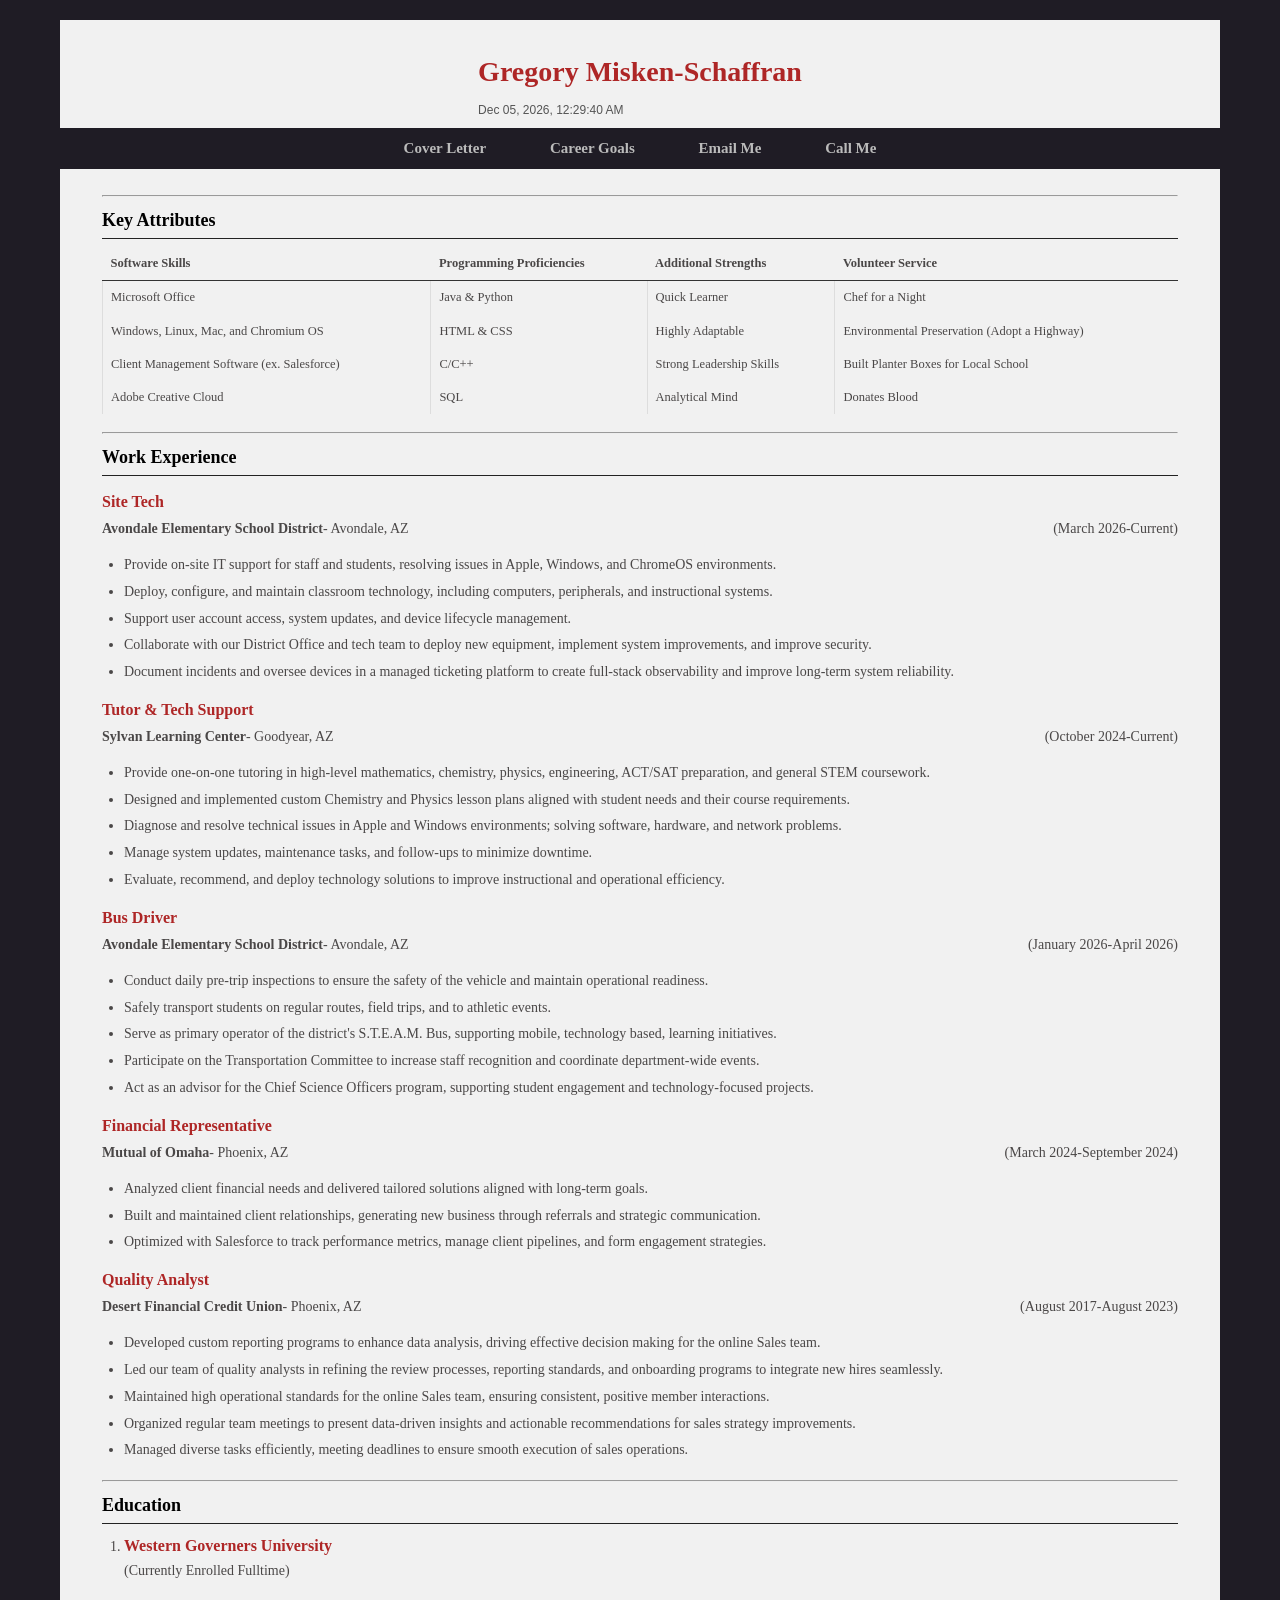
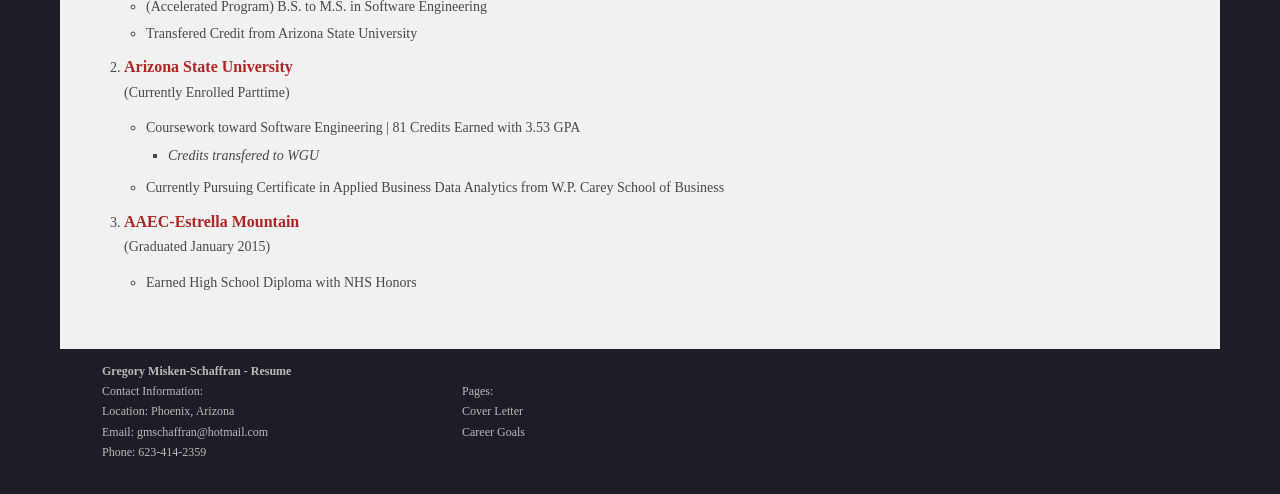
<file: public/index.html>
<!doctype html>
<html>
    <head>
        <meta charset="utf-8" />
        <meta name="viewport" content="width=device-width, initial-scale=1" />
        <title>Resume</title>
        <link href="media/favicon.png" type="image/png" rel="icon">
        <link href="./style.css" rel="stylesheet" />
    </head>

    <body>
        <header id="page-start">
            <div class="header-content">
                <h1>Gregory Misken-Schaffran</h1>
                <div class="print-only">
                        gmschaffran@hotmail.com<br>
                        (623)-414-2359<br>
                </div>
                <div id="current-date"></div>
            </div>
        </header>
        
        <nav>
            <a href="./cover-letter.html"><strong>Cover Letter</strong></a>
            <a href="./career-goals.html"><strong>Career Goals</strong></a>
            <a href="mailto:gmschaffran@hotmail.com"><strong>Email Me</strong></a>
            <a href="tel:+16234142359"><strong>Call Me</strong></a>
        </nav>
        
        <main>
            <section>
                <hr>
                <h2>Key Attributes</h2>
                <table>
                    <caption>Key Attributes</caption>
                    
                    <tr>
                        <th>Software Skills</th>
                        <th>Programming Proficiencies</th>
                        <th>Additional Strengths</th>
                        <th>Volunteer Service</th>
                    </tr>
                    
                    <tr>
                        <td>Microsoft Office</td>
                        <td>Java &amp; Python</td>
                        <td>Quick Learner</td>
                        <td>Chef for a Night</td>
                    </tr>
                    
                    <tr>
                        <td>Windows, Linux, Mac, and Chromium OS</td>
                        <td>HTML &amp; CSS</td>
                        <td>Highly Adaptable</td>
                        <td>Environmental Preservation (Adopt a Highway)</td>
                    </tr>
                    
                    <tr>
                        <td>Client Management Software (ex. Salesforce)</td>
                        <td>C/C++</td>
                        <td>Strong Leadership Skills</td>
                        <td>Built Planter Boxes for Local School</td>
                    </tr>

                    <tr>
                        <td>Adobe Creative Cloud</td>
                        <td>SQL</td>
                        <td>Analytical Mind</td>
                        <td>Donates Blood</td>
                    </tr>

                </table>
            </section>
            <hr>
            <section>
                <h2>Work Experience</h2>
                
                <article>
                    <h3>Site Tech</h3>
                    <p class="employer-details">
                        <span class="employer">Avondale Elementary School District</span>
                        <span class="employment-location"><span class="location-separator"> - </span>Avondale, AZ </span>
                        <span class="employment-length">(March 2026-Current)</span>
                    </p>
                    <ul>
                        <li>Provide on-site IT support for staff and students, resolving issues in Apple, Windows, and ChromeOS environments.</li>
                        <li>Deploy, configure, and maintain classroom technology, including computers, peripherals, and instructional systems.</li>
                        <li>Support user account access, system updates, and device lifecycle management.</li>
                        <li>Collaborate with our District Office and tech team to deploy new equipment, implement system improvements, and improve security.</li>
                        <li>Document incidents and oversee devices in a managed ticketing platform to create full-stack observability and improve long-term system reliability.</li>
                    </ul>
                </article>
                
                <article>
                    <h3>Tutor &amp; Tech Support</h3>
                    <p class="employer-details">
                        <span class="employer">Sylvan Learning Center</span>
                        <span class="employment-location"><span class="location-separator"> - </span>Goodyear, AZ </span>
                        <span class="employment-length">(October 2024-Current)</span>
                    </p>
                    <ul>
                        <li>Provide one-on-one tutoring in high-level mathematics, chemistry, physics, engineering, ACT/SAT preparation, and general STEM coursework.</li>
                        <li>Designed and implemented custom Chemistry and Physics lesson plans aligned with student needs and their course requirements.</li>
                        <li>Diagnose and resolve technical issues in Apple and Windows environments; solving software, hardware, and network problems.</li>
                        <li>Manage system updates, maintenance tasks, and follow-ups to minimize downtime.</li>
                        <li>Evaluate, recommend, and deploy technology solutions to improve instructional and operational efficiency.</li>
                    </ul>
                </article>

                <article>
                    <h3>Bus Driver</h3>
                    <p class="employer-details">
                        <span class="employer">Avondale Elementary School District</span>
                        <span class="employment-location"><span class="location-separator"> - </span>Avondale, AZ </span>
                        <span class="employment-length">(January 2026-April 2026)</span>
                    </p>
                    <ul>
                        <li>Conduct daily pre-trip inspections to ensure the safety of the vehicle and maintain operational readiness.</li>
                        <li>Safely transport students on regular routes, field trips, and to athletic events.</li>
                        <li>Serve as primary operator of the district&apos;s S.T.E.A.M. Bus, supporting mobile, technology based, learning initiatives.</li>
                        <li>Participate on the Transportation Committee to increase staff recognition and coordinate department-wide events.</li>
                        <li>Act as an advisor for the Chief Science Officers program, supporting student engagement and technology-focused projects.</li>
                    </ul>
                </article>

                <article>
                    <h3>Financial Representative</h3>
                    <p class="employer-details">
                        <span class="employer">Mutual of Omaha</span>
                        <span class="employment-location"><span class="location-separator"> - </span>Phoenix, AZ </span>
                        <span class="employment-length">(March 2024-September 2024)</span>
                    </p>
                    <ul>
                        <li>Analyzed client financial needs and delivered tailored solutions aligned with long-term goals.</li>
                        <li>Built and maintained client relationships, generating new business through referrals and strategic communication.</li>
                        <li>Optimized with Salesforce to track performance metrics, manage client pipelines, and form engagement strategies.</li>
                    </ul>
                </article>

                <article>
                    <h3>Quality Analyst</h3>
                    <p class="employer-details">
                        <span class="employer">Desert Financial Credit Union</span>
                        <span class="employment-location"><span class="location-separator"> - </span>Phoenix, AZ </span>
                        <span class="employment-length">(August 2017-August 2023)</span>
                    </p>
                    <ul>
                        <li>Developed custom reporting programs to enhance data analysis, driving effective decision making for the online Sales team.</li>
                        <li>Led our team of quality analysts in refining the review processes, reporting standards, and onboarding programs to integrate new hires seamlessly.</li>
                        <li>Maintained high operational standards for the online Sales team, ensuring consistent, positive member interactions.</li>
                        <li>Organized regular team meetings to present data-driven insights and actionable recommendations for sales strategy improvements.</li>
                        <li>Managed diverse tasks efficiently, meeting deadlines to ensure smooth execution of sales operations.</li>
                    </ul>
                </article>
            </section>
            <hr>
            <section>
                <h2>Education</h2>

                <article>
                    <ol>
                        <li><h4>Western Governers University</h4><p>(Currently Enrolled Fulltime)</p></li>
                        <ul>
                            <li>(Accelerated Program) B.S. to M.S. in Software Engineering</li>
                            <li>Transfered Credit from Arizona State University</li>
                        </ul>
                        <li><h4>Arizona State University</h4><p>(Currently Enrolled Parttime)</p></li>
                        <ul>
                            <li>Coursework toward Software Engineering | 81 Credits Earned with 3.53 GPA</li>
                            <ul>
                                <li><em>Credits transfered to WGU</em></li>
                            </ul>
                            <li>Currently Pursuing Certificate in Applied Business Data Analytics from W.P. Carey School of Business</li>
                        </ul>
                        <li><h4>AAEC-Estrella Mountain</h4><p>(Graduated January 2015)</p></li>
                        <ul>
                            <li>Earned High School Diploma with NHS Honors</li>
                        </ul>
                    </ol>
                    
                </article>
            </section>
        </main>

        <footer>
            <div class="footer-header"><a href="#page-start"><strong>Gregory Misken-Schaffran - Resume</strong></a><br></div>
            <div class="footer-flex">
                <div class="footer-column">
                    Contact Information:<br>
                    Location: <a href="https://www.google.com/maps/place/Phoenix,+AZ+85043/@33.4297653,-112.2986521,11z/data=!4m6!3m5!1s0x872b15c54fd25385:0xef3a5b6c649e4f70!8m2!3d33.4304026!4d-112.2026347!16s%2Fm%2F01z65h5?entry=ttu&g_ep=EgoyMDI2MDUxMy4wIKXMDSoASAFQAw%3D%3D">Phoenix, Arizona</a><br>
                    Email: <a href="mailto:gmschaffran@hotmail.com">gmschaffran@hotmail.com</a><br>
                    Phone: <a href="tel:+16234142359">623-414-2359</a><br>
                </div>
                <div class="footer-column">
                    Pages:<br>
                    <a href="./cover-letter.html">Cover Letter</a><br>
                    <a href="./career-goals.html">Career Goals</a><br>
                </div>
            </div>
        </footer>

        <script>
            const initialSystemTime = Date.now();
            const initialPerformanceTime = performance.now();

            const localeFormatter = new Intl.DateTimeFormat(navigator.language, {
                year:"numeric",
                month:"short",
                day:"2-digit",
                hour:"2-digit",
                minute:"2-digit",
                second:"2-digit",
                hour12: true
            });

            function updateDate() {
                const elapsed = performance.now() - initialPerformanceTime;
                const preciseNow = new Date(initialSystemTime + elapsed);

                const timeString = localeFormatter.format(preciseNow);

                document.getElementById("current-date").textContent = timeString;
            
                requestAnimationFrame(updateDate);
            }

            requestAnimationFrame(updateDate);
            console.log("Loaded Resume Page.");
        </script>

    </body>
</html>
</file>
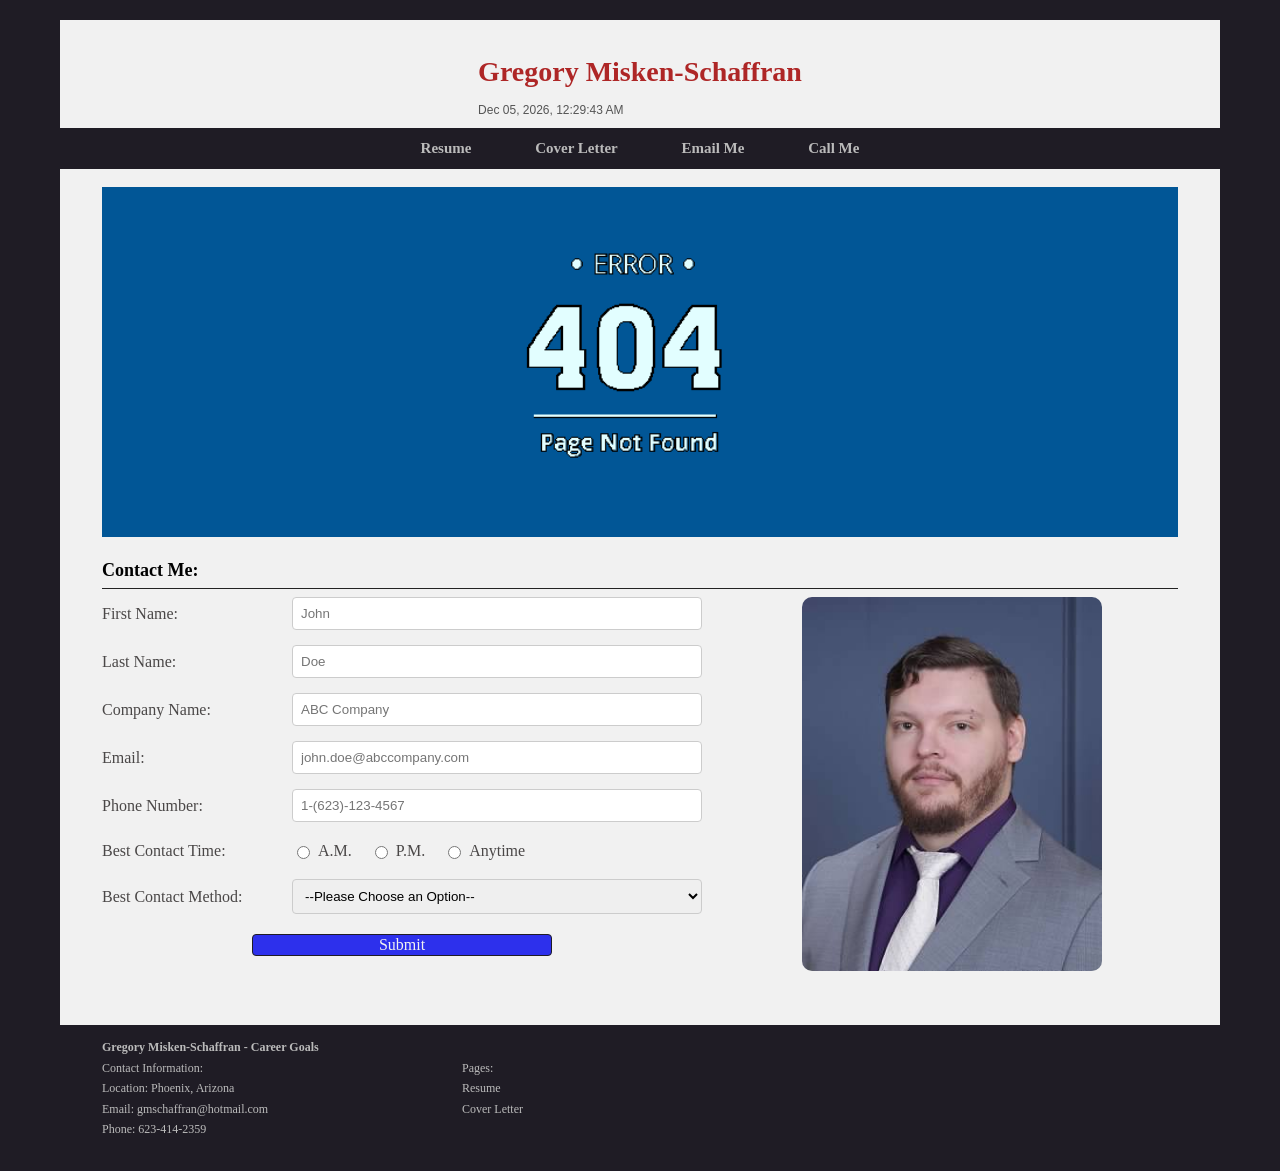
<file: public/career-goals.html>
<!doctype html>
<html>
    <head>
        <meta charset="utf-8" />
        <meta name="viewport" content="width=device-width, initial-scale=1" />
        <title>Career-Goals</title>
        <link href="media/favicon.png" type="image/png" rel="icon">
        <link href="./style.css" rel="stylesheet" />
    </head>

    <body>
        <header id="page-start">
            <div class="header-content">
                <h1>Gregory Misken-Schaffran</h1>
                <div class="print-only">
                        gmschaffran@hotmail.com<br>
                        (623)-414-2359<br>
                </div>
                <div id="current-date"></div>
            </div>
        </header>
        
        <nav>
            <a href="./index.html"><strong>Resume</strong></a>
            <a href="./cover-letter.html"><strong>Cover Letter</strong></a>
            <a href="mailto:gmschaffran@hotmail.com"><strong>Email Me</strong></a>
            <a href="tel:+16234142359"><strong>Call Me</strong></a>
        </nav>
        
        <main>
            <section class="video_section">
                <div class="banner-video">
                    <video autoplay muted loop playsinline poster="./media/banner.png" class="video">
                        <source src="./media/mtnflyover.mp4" type="video/mp4">
                        Browser does not support this video.
                    </video>
                </div>
            </section>
            <section>
                <h2>Contact Me: </h2>
                <div class="form_and_img">
                    <form id="contact-form">
                        <div class="form-row">
                            <label for="first_name">First Name:</label>
                            <input type="text" id="first_name" name="first_name" placeholder="John">
                        </div>
                        <div class="form-row">
                            <label for="last_name">Last Name:</label>
                            <input type="text" id="last_name" name="last_name" placeholder="Doe">
                        </div>
                        <div class="form-row">
                            <label for="company_name">Company Name:</label>
                            <input type="text" id="company_name" name="company_name" placeholder="ABC Company">
                        </div>
                        <div class="form-row">
                            <label for="email">Email:</label>
                            <input type="email" id="email" name="email" placeholder="john.doe@abccompany.com">
                        </div>
                        <div class="form-row">
                            <label for="phone">Phone Number:</label>
                            <input type="tel" id="phone" name="phone" placeholder="1-(623)-123-4567">
                        </div>
                        <div class="radio-row">
                            <div class="radio-label">Best Contact Time:</div>
                            <div class="radio-options">
                                <label class="radio-option" for="morning">
                                    <input type="radio" id="morning" name="best_contact" value="Morning">
                                    A.M.
                                </label>
                                <label class="radio-option" for="afternoon">
                                    <input type="radio" id="afternoon" name="best_contact" value="Afternoon">
                                    P.M.
                                </label>
                                <label class="radio-option" for="anytime">
                                    <input type="radio" id="anytime" name="best_contact" value="Anytime">
                                    Anytime
                                </label>
                            </div>
                        </div>
                        <div class="form-row">
                            <label for="contact_method">Best Contact Method:</label>
                            <select id="contact_method" name="contact_method">
                                <option value="">--Please Choose an Option--</option>
                                <option value="Phone">Phone</option>
                                <option value="Email">Email</option>
                                <option value="Text">Text</option>
                            </select>
                        </div>
                        <div class="button-row">
                            <button type="submit">Submit</button>
                        </div>
                    </form>
                    <div class="self_img">
                        <img src="./media/self.jpeg" alt="Professional Headshot">
                    </div>
                </div>
            </section>
        </main>

        <footer>
            <div class="footer-header"><a href="#page-start"><strong>Gregory Misken-Schaffran - Career Goals</strong></a><br></div>
            <div class="footer-flex">
                <div class="footer-column">
                    Contact Information:<br>
                    Location: <a href="https://www.google.com/maps/place/Phoenix,+AZ+85043/@33.4297653,-112.2986521,11z/data=!4m6!3m5!1s0x872b15c54fd25385:0xef3a5b6c649e4f70!8m2!3d33.4304026!4d-112.2026347!16s%2Fm%2F01z65h5?entry=ttu&g_ep=EgoyMDI2MDUxMy4wIKXMDSoASAFQAw%3D%3D">Phoenix, Arizona</a><br>
                    Email: <a href="mailto:gmschaffran@hotmail.com">gmschaffran@hotmail.com</a><br>
                    Phone: <a href="tel:+16234142359">623-414-2359</a><br>
                </div>
                <div class="footer-column">
                    Pages:<br>
                    <a href="./index.html">Resume</a><br>
                    <a href="./cover-letter.html">Cover Letter</a><br>
                </div>
            </div>
        </footer>

        <audio id="button-sound" src="./media/mysterytones.wav" preload="auto"></audio>

        <script>
            const initialSystemTime = Date.now();
            const initialPerformanceTime = performance.now();

            const localeFormatter = new Intl.DateTimeFormat(navigator.language, {
                year:"numeric",
                month:"short",
                day:"2-digit",
                hour:"2-digit",
                minute:"2-digit",
                second:"2-digit",
                hour12: true
            });

            function updateDate() {
                const elapsed = performance.now() - initialPerformanceTime;
                const preciseNow = new Date(initialSystemTime + elapsed);

                const timeString = localeFormatter.format(preciseNow);

                document.getElementById("current-date").textContent = timeString;
            
                requestAnimationFrame(updateDate);
            }

            const contactForm = document.getElementById("contact-form");
            const submitButton = contactForm.querySelector("button[type='submit']");
            const buttonSound = document.getElementById("button-sound");

            contactForm.addEventListener("submit", function(event) {
                event.preventDefault();

                const formData = new FormData(contactForm);

                const contact = {
                    first_name: formData.get("first_name"),
                    last_name: formData.get("last_name"),
                    company_name: formData.get("company_name"),
                    email: formData.get("email"),
                    phone: formData.get("phone"),
                    contact_time: formData.get("best_contact"),
                    contact_method: formData.get("contact_method")
                };

                const savedContacts = JSON.parse(localStorage.getItem("contacts")) || [];
                savedContacts.push(contact);
                localStorage.setItem("contacts", JSON.stringify(savedContacts));

                buttonSound.currentTime = 0;
                buttonSound.play();

                submitButton.textContent = "Form Submitted. Thank you!"
                submitButton.disabled = true;

                contactForm.reset();
            });

            requestAnimationFrame(updateDate);
            console.log("Loaded Resume Page.");
        </script>
        
    </body>
</html>
</file>
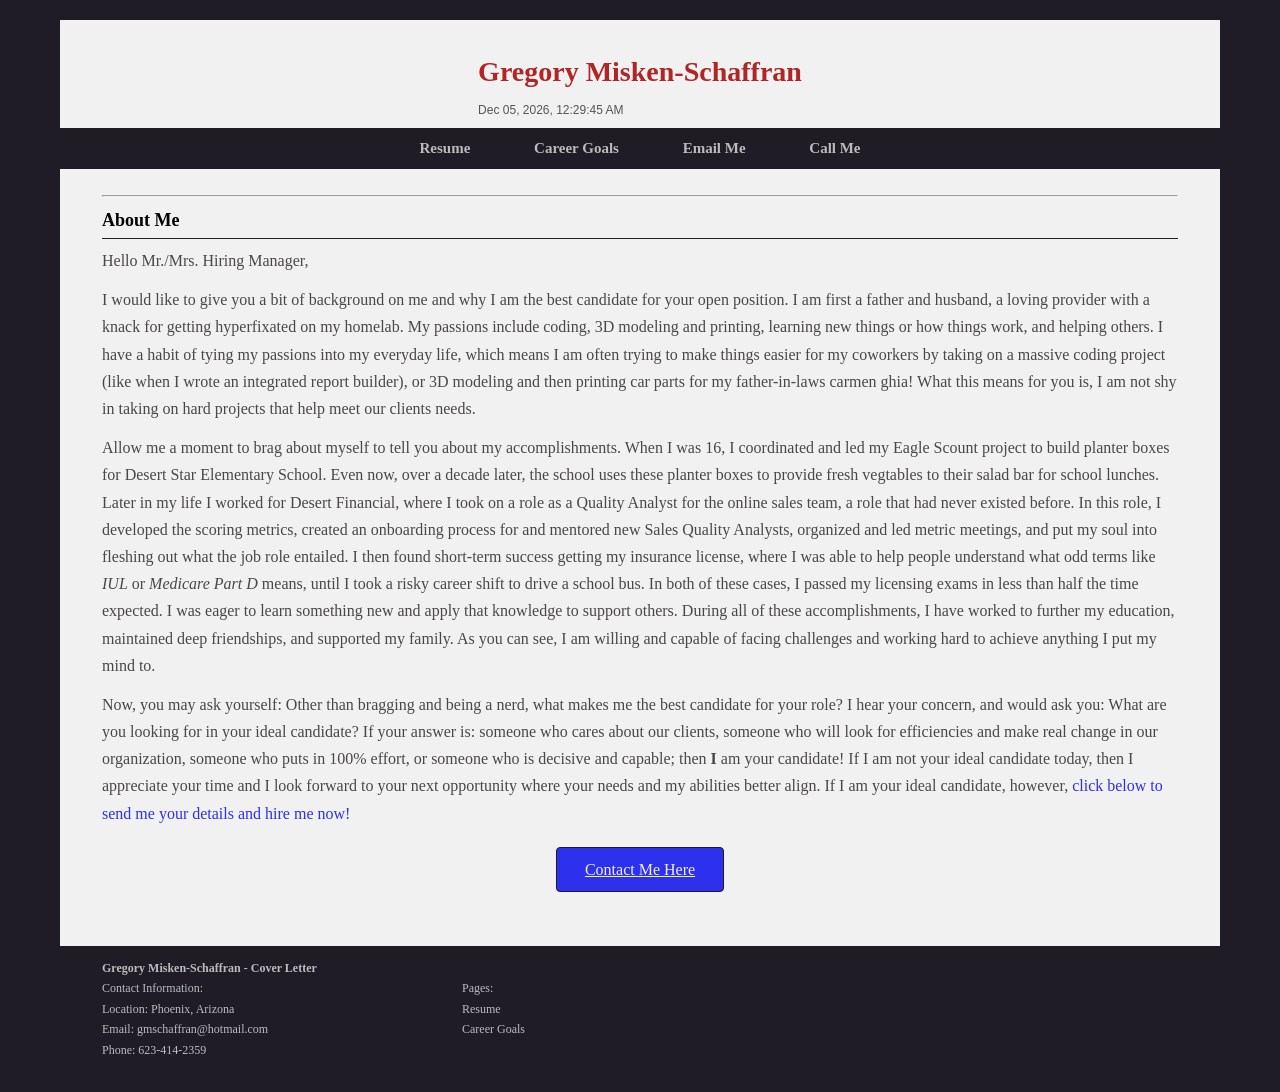
<file: public/cover-letter.html>
<!doctype html>
<html>
    <head>
        <meta charset="utf-8" />
        <meta name="viewport" content="width=device-width, initial-scale=1" />
        <title>Cover-Letter</title>
        <link href="media/favicon.png" type="image/png" rel="icon">
        <link href="./style.css" rel="stylesheet" />
    </head>

    <body>
        <header id="page-start">
            <div class="header-content">
                <h1>Gregory Misken-Schaffran</h1>
                <div class="print-only">
                        gmschaffran@hotmail.com<br>
                        (623)-414-2359<br>
                </div>
                <div id="current-date"></div>
            </div>
        </header>
        
        <nav>
            <a href="./index.html"><strong>Resume</strong></a>
            <a href="./career-goals.html"><strong>Career Goals</strong></a>
            <a href="mailto:gmschaffran@hotmail.com"><strong>Email Me</strong></a>
            <a href="tel:+16234142359"><strong>Call Me</strong></a>
        </nav>
        
        <main>
            <section>
                <article>
                    <hr>
                    <h2>About Me</h2>
                    <p>
                        Hello Mr./Mrs. Hiring Manager,
                    </p>
                    <p>
                        I would like to give you a bit of background on me and why I am the best candidate for your open position.
                        I am first a father and husband, a loving provider with a knack for getting hyperfixated on my homelab.
                        My passions include coding, 3D modeling and printing, learning new things or how things work, and helping others.
                        I have a habit of tying my passions into my everyday life, which means I am often trying to make things easier for my coworkers by taking on a massive coding project (like when I wrote an integrated report builder), or 3D modeling and then printing car parts for my father-in-laws carmen ghia!
                        What this means for you is, I am not shy in taking on hard projects that help meet our clients needs.
                    </p>
                    <p>
                        Allow me a moment to brag about myself to tell you about my accomplishments.
                        When I was 16, I coordinated and led my Eagle Scount project to build planter boxes for Desert Star Elementary School.
                        Even now, over a decade later, the school uses these planter boxes to provide fresh vegtables to their salad bar for school lunches.
                        Later in my life I worked for Desert Financial, where I took on a role as a Quality Analyst for the online sales team, a role that had never existed before.
                        In this role, I developed the scoring metrics, created an onboarding process for and mentored new Sales Quality Analysts, organized and led metric meetings, and put my soul into fleshing out what the job role entailed.
                        I then found short-term success getting my insurance license, where I was able to help people understand what odd terms like <em>IUL</em> or <em>Medicare Part D</em> means, until I took a risky career shift to drive a school bus.
                        In both of these cases, I passed my licensing exams in less than half the time expected.  I was eager to learn something new and apply that knowledge to support others.
                        During all of these accomplishments, I have worked to further my education, maintained deep friendships, and supported my family.
                        As you can see, I am willing and capable of facing challenges and working hard to achieve anything I put my mind to.
                    </p>
                    <p>
                        Now, you may ask yourself: Other than bragging and being a nerd, what makes me the best candidate for your role?
                        I hear your concern, and would ask you: What are you looking for in your ideal candidate?
                        If your answer is: someone who cares about our clients, someone who will look for efficiencies and make real change in our organization, someone who puts in 100% effort, or someone who is decisive and capable; then <strong>I</strong> am your candidate!
                        If I am not your ideal candidate today, then I appreciate your time and I look forward to your next opportunity where your needs and my abilities better align.
                        If I am your ideal candidate, however, <mark>click below to send me your details and hire me now!</mark>
                    </p>
                    <span class="contact-button-row">
                        <a class="contact-button" href="./career-goals.html#contact-form">Contact Me Here</a>
                    </span>
                </article>
            </section>
        </main>

        <footer>
            <div class="footer-header"><a href="#page-start"><strong>Gregory Misken-Schaffran - Cover Letter</strong></a><br></div>
            <div class="footer-flex">
                <div class="footer-column">
                    Contact Information:<br>
                    Location: <a href="https://www.google.com/maps/place/Phoenix,+AZ+85043/@33.4297653,-112.2986521,11z/data=!4m6!3m5!1s0x872b15c54fd25385:0xef3a5b6c649e4f70!8m2!3d33.4304026!4d-112.2026347!16s%2Fm%2F01z65h5?entry=ttu&g_ep=EgoyMDI2MDUxMy4wIKXMDSoASAFQAw%3D%3D">Phoenix, Arizona</a><br>
                    Email: <a href="mailto:gmschaffran@hotmail.com">gmschaffran@hotmail.com</a><br>
                    Phone: <a href="tel:+16234142359">623-414-2359</a><br>
                </div>
                <div class="footer-column">
                    Pages:<br>
                    <a href="./index.html">Resume</a><br>
                    <a href="./career-goals.html">Career Goals</a><br>
                </div>
            </div>
        </footer>

        <script>
            const initialSystemTime = Date.now();
            const initialPerformanceTime = performance.now();

            const localeFormatter = new Intl.DateTimeFormat(navigator.language, {
                year:"numeric",
                month:"short",
                day:"2-digit",
                hour:"2-digit",
                minute:"2-digit",
                second:"2-digit",
                hour12: true
            });

            function updateDate() {
                const elapsed = performance.now() - initialPerformanceTime;
                const preciseNow = new Date(initialSystemTime + elapsed);

                const timeString = localeFormatter.format(preciseNow);

                document.getElementById("current-date").textContent = timeString;
            
                requestAnimationFrame(updateDate);
            }

            requestAnimationFrame(updateDate);
            console.log("Loaded Resume Page.");
        </script>
        
    </body>
</html>
</file>
<file: public/style.css>
* {
    box-sizing: border-box;
}

body {
    background-color: #1f1c25;
    color: #4a4747;
    font-family: Georgia, 'Times New Roman', Times, serif;
    line-height: 1.7;
    margin: 0;
    padding: 20px;
    max-width: 1200px;
    margin-left: auto;
    margin-right: auto;
}

body > header,
main {
    margin: 0 auto;
    background: #f1f1f1;
}

body > header {
    padding: 28px 42px 8px;
    display: flex;
    justify-content: center;
}

.header-content {
    display: flex;
    flex-direction: column;
    align-items: flex-start;
}

.print-only {
    display: none;
    font-family:'Trebuchet MS', 'Lucida Sans Unicode', 'Lucida Grande', 'Lucida Sans', Arial, sans-serif;
    color: #555;
    font-size: 12px;
    margin-bottom: 2px;
}

body > footer {
    font-size: 12px;
    color:#bbb;
    min-height: 24px;
    padding: 12px 42px 12px;
    margin: 0 auto;
}

.footer-header {
    text-align: left;
}

.footer-flex {
    display: flex;
    justify-content:flex-start;
    flex-wrap: wrap;
    gap: 10px;
}

.footer-column {
    flex: 1;
    max-width: 350px;
}

h1 {
    color: #ae2626;
    margin: 0 0 4px;
    font-size: clamp(22px, 4vw, 28px);
    font-weight: 700;
}

#current-date {
    font-family:'Trebuchet MS', 'Lucida Sans Unicode', 'Lucida Grande', 'Lucida Sans', Arial, sans-serif;
    font-size: clamp(8px, 1vw, 12px);
    color: #555;
}

nav {
    padding: 8px;
    text-align: center;
    font-size: clamp(10px, 3vw, 15px)
}

nav a {
    color: #bbb;
    text-shadow: #4a4747;
    text-decoration: none;
    margin: 0 30px;
    font-weight: 500;
    text-wrap: balance;
}

footer a {
    color: #bbb;
    text-decoration: none;
    text-wrap: balance;
}

nav a:hover, footer a:hover {
    color: #b74e03;
}

nav a strong {
    white-space: nowrap;
}

main {
    padding: 18px 42px 36px;
}

section {
    margin-bottom: 18px;
}

h2 {
    color: #000;
    font-size: 18px;
    margin: 0 0 8px;
    padding-bottom: 2px;
    border-bottom: 1px solid #222;
}

h3 {
    color: #ae2626;
    font-size: 16px;
    margin: 12px 0 2px;
}

h4 {
    color: #ae2626;
    display: inline;
    font-size: 16px;
    margin: 12px 0 2px;
}

p {
    margin: 0 0 12px;
}

mark {
    background-color: #f1f1f1;
    color: #2d30ec;
}

.employer-details {
    font-size: 14px;
    display: grid;
    grid-template-columns: auto auto 1fr;
}

.employer {
    font-weight: 700;
}

.employment-location {
    justify-self: start;
}

.employment-length {
    justify-self: end;
    white-space: nowrap;
}

ul,
ol {
    font-size: 14px;
    margin-top: 4px;
    margin-bottom: 8px;
    padding-left: 22px;
}

li {
    margin-bottom: 3px;
}

article {
    margin-bottom: 10px;
}

table {
    width: 100%;
    border-collapse: collapse;
    margin-top: 8px;
    font-size: 12.5px;
}

caption {
    display: none;
}

th {
    text-align: left;
    font-weight: 700;
    border-bottom: 1px solid #333;
    padding: 6px 8px;
}

td {
    vertical-align: top;
    padding: 6px 8px;
    border-left: 1px solid #ddd;
}

.banner-video {
    width: 100;
    display: flex;
    flex-direction: column;
    align-items: center;
    margin-bottom: 0px;
}

.video {
    width: 100%;
    max-width: 1200px;
    height: 350px;
    object-fit: cover;
    object-position: center;
    display: block;
}

.form_and_img {
    display: flex;
    align-items: flex-start;
    gap: 100px;
}

.form_and_img form {
    flex: 1 1 600px;
}

form{
    width: 100%;
    max-width: 600px;
    font-size: clamp(0.85rem, 2vw, 1rem);
}

.form-row {
    display: grid;
    grid-template-columns: 180px minmax(0, 1fr);
    align-items: center;
    gap: 10px;
    margin-bottom: 15px;
}

.form-row label {
    font-weight: 500;
}

input,
select {
    width: 100%;
    min-width: 0;
    padding: 8px;
    border: 1px solid #ccc;
    border-radius: 4px;
    font-family:'Franklin Gothic Medium', 'Arial Narrow', Arial, sans-serif;
}

.radio-row {
    display: grid;
    grid-template-columns: 180px minmax(0, 1fr);
    align-items: start;
    gap: 10px;
    margin-bottom: 15px;
}

.radio-label {
    font-weight: 500;
}

.radio-options {
    display: flex;
    flex-wrap: wrap;
    gap: 12px 18px;
    align-items: center;
}

.radio-option {
    display: inline-flex;
    align-items: center;
    gap: 5px;
    white-space: nowrap;
}

.radio-option input {
    width: auto;
}

.button-row {
    display: flex;
    justify-content: center;
    margin-top: 20px;
}

.button-row button {
    background-color: #2d30ec;
    color: #f1f1f1;
    font-size: 1rem;
    font-weight: 500;
    font-family: Georgia, 'Times New Roman', Times, serif;
    padding: 8px auto;
    border-radius: 4px;
    border: 1px solid #1f1c25;
    width: 50%;
    cursor: none;
}

.contact-button-row {
    display: flex;
    justify-content: center;
    align-items: center;
    margin-top: 20px;
}

.contact-button {
    display: inline-flex;
    justify-content: center;
    align-items: center;

    width: auto;
    min-width: max-content;
    max-width: 100%;
    
    background-color: #2d30ec;
    color: #f1f1f1;
    font-size: 1rem;
    font-weight: 500;
    font-family: Georgia, 'Times New Roman', Times, serif;
    
    padding: 8px 28px;
    border-radius: 4px;
    border: 1px solid #1f1c25;
    
    white-space: nowrap;
    width: auto;
    max-width: 100%;
    
    cursor: none;
}

button:hover, .contact-button:hover {
    background-color: #f1f1f1;
    color: #2d30ec;
}

button:disabled {
    background-color: #555;
    color: #f1f1f1;
    cursor: default;
}

.button {
    display: flex;
    justify-content: center;
    align-items: center;
}

.self_img {
    flex: 0 1 300px;
}

.self_img img {
    width: 100%;
    max-width: 300px;
    height: auto;
    display: block;
    border-radius: 10px;
    object-fit: cover;
}

@media (max-width: 750px) {
    main {
        padding: auto 18px;
    }
    
    .employer-details {
        grid-template-columns: 1fr 1fr;
    }

    .employer {
        grid-column: span 2;
    }

    .employment-location {
        grid-column: 1;
        justify-self: start;
    }

    .employment-length {
        grid-column: 2;
        justify-self: end;
    }

    .location-separator {
        display: none;
    }

    .form_and_img {
        flex-direction: column;
    }

    .self_img {
        width: 100%;
    }

    .self_img img {
        max-width: 100%;
    }

    .form-row,
    .radio-row {
        grid-template-columns: 1fr;
    }

    .button-row {
        display: block;
    }

    button {
        width: 100%;
    }

    .cover-button {
        width: 100%;
        white-space: nowrap;
    }
}

@media print {
    body {
        background: white;
        padding: 0;
    }

    body > header {
        max-width: none;
        justify-content: left;
    }

    body > main {
        max-width: none;
    }

    header {
        padding-bottom: 0;
        margin-bottom: 0;
    }
    
    #current-date {
        display: none;
    }

    .print-only {
        display: block;
    }

    nav {
        display: none;
    }

    main {
        padding-top: 8px;
    }

    hr {
        display: none;
    }

    section {
        padding-top: 24px;
        break-inside: auto;
    }

    article {
        break-inside: avoid;
    }

    footer {
        display: none;
    }
}
</file>
